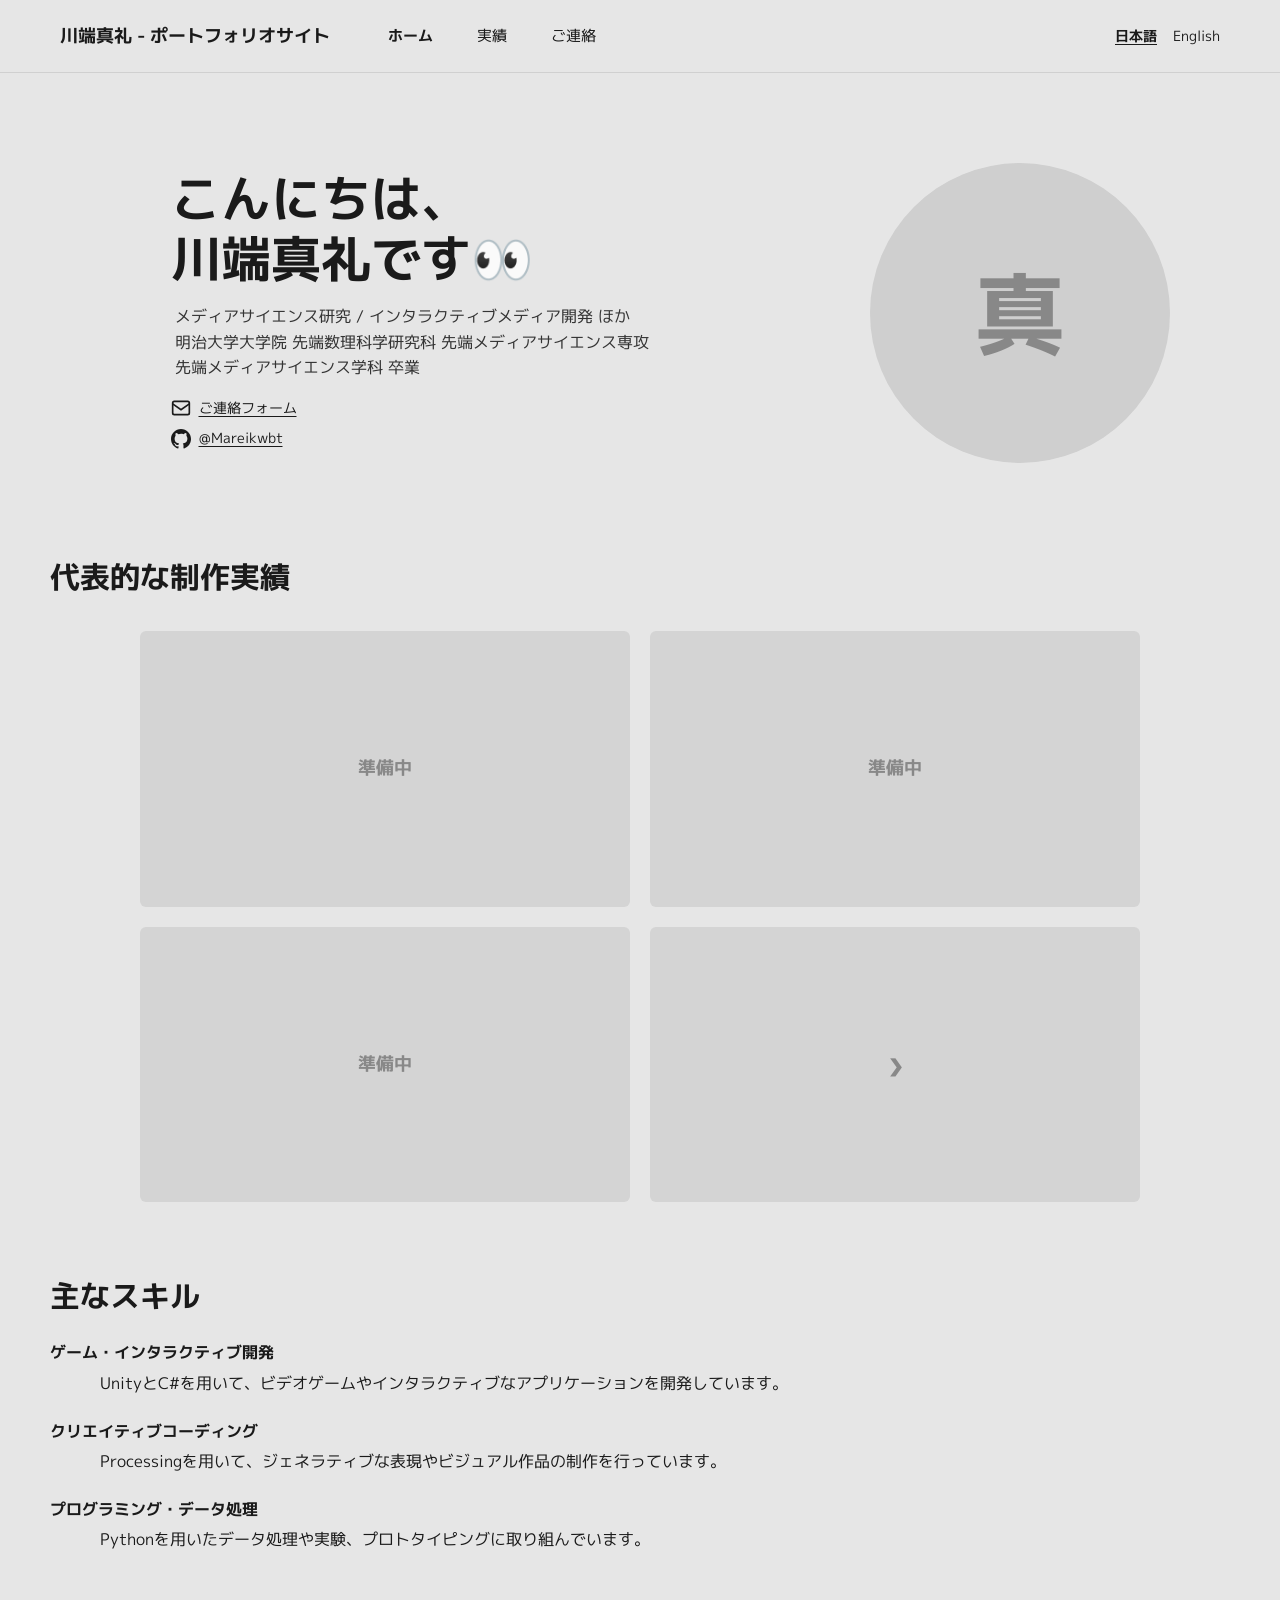
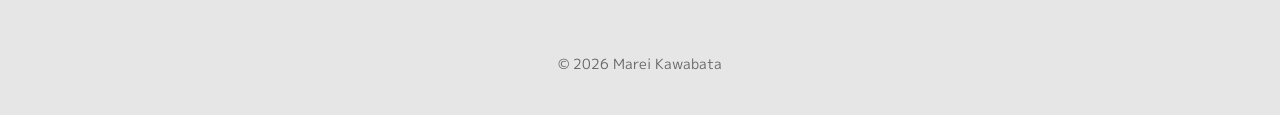
<file: index.html>
<!DOCTYPE html>
<html lang="ja">
<head>
  <meta charset="UTF-8" />
  <meta name="viewport" content="width=device-width, initial-scale=1.0" />
  <title>川端真礼 - ポートフォリオサイト</title>
  <meta name="description" content="川端真礼のポートフォリオサイト。メディアサイエンス研究、インタラクティブメディア開発などのスキルや実績を紹介しています。" />
  <link rel="preconnect" href="https://fonts.googleapis.com" />
  <link rel="preconnect" href="https://fonts.gstatic.com" crossorigin />
  <link href="https://fonts.googleapis.com/css2?family=M+PLUS+1p:wght@300;700&display=swap" rel="stylesheet" />
  <link rel="stylesheet" href="style.css" />
</head>
<body>

  <header>
    <a href="index.html" class="site-title">川端真礼 - ポートフォリオサイト</a>
    <nav class="nav-menu">
      <a href="index.html" class="active">ホーム</a>
      <a href="works.html">実績</a>
      <a href="contact.html">ご連絡</a>
    </nav>
    <div class="lang-switcher">
      <a href="index.html" class="current">日本語</a>
      <a href="index_en.html">English</a>
    </div>
  </header>

  <main>

    <!-- ===== Intro ===== -->
    <section class="intro">
      <div>
        <h1>こんにちは、<br>川端真礼です👀</h1>
        <p class="role">
          メディアサイエンス研究 / インタラクティブメディア開発 ほか<br>
          明治大学大学院 先端数理科学研究科 先端メディアサイエンス専攻<br>
          先端メディアサイエンス学科 卒業
        </p>
        <div class="contacts">
          <p>
            <svg class="text_img" viewBox="0 0 24 24" fill="none" stroke="currentColor" stroke-width="2"><rect x="2" y="4" width="20" height="16" rx="2"/><path d="m2 7 10 7 10-7"/></svg>
            <a href="contact.html" class="underline">ご連絡フォーム</a>
          </p>
          <p>
            <svg class="text_img" viewBox="0 0 24 24" fill="currentColor"><path d="M12 0C5.37 0 0 5.37 0 12c0 5.3 3.438 9.8 8.205 11.385.6.113.82-.258.82-.577 0-.285-.01-1.04-.015-2.04-3.338.724-4.042-1.61-4.042-1.61-.546-1.385-1.335-1.755-1.335-1.755-1.087-.744.084-.729.084-.729 1.205.084 1.838 1.236 1.838 1.236 1.07 1.835 2.809 1.305 3.495.998.108-.776.417-1.305.76-1.605-2.665-.3-5.466-1.332-5.466-5.93 0-1.31.465-2.38 1.235-3.22-.135-.303-.54-1.523.105-3.176 0 0 1.005-.322 3.3 1.23A11.52 11.52 0 0 1 12 5.803c1.02.005 2.047.138 3.006.404 2.291-1.552 3.297-1.23 3.297-1.23.645 1.653.24 2.873.12 3.176.765.84 1.23 1.91 1.23 3.22 0 4.61-2.805 5.625-5.475 5.92.42.36.81 1.096.81 2.22 0 1.606-.015 2.896-.015 3.286 0 .315.21.69.825.57C20.565 21.795 24 17.295 24 12c0-6.63-5.37-12-12-12z"/></svg>
            <a href="https://github.com/Mareikwbt" target="_blank" rel="noopener noreferrer" class="underline">@Mareikwbt</a>
          </p>
        </div>
      </div>
      <div class="image">真</div>
    </section>

    <!-- ===== Works ===== -->
    <section id="works">
      <h2>代表的な制作実績</h2>
      <div class="works-grid">
        <ul>
          <li><a href="works.html"><div class="works-tile">準備中</div></a></li>
          <li><a href="works.html"><div class="works-tile">準備中</div></a></li>
          <li><a href="works.html"><div class="works-tile">準備中</div></a></li>
          <li><a href="works.html"><div class="works-tile arrow">›</div></a></li>
        </ul>
      </div>
    </section>

    <!-- ===== Skills ===== -->
    <section id="skills">
      <h2>主なスキル</h2>
      <div class="skillList">
        <ul>
          <li><strong>ゲーム・インタラクティブ開発</strong></li>
          <span class="indent related">
            UnityとC#を用いて、ビデオゲームやインタラクティブなアプリケーションを開発しています。
          </span>

          <li><strong>クリエイティブコーディング</strong></li>
          <span class="indent related">
            Processingを用いて、ジェネラティブな表現やビジュアル作品の制作を行っています。
          </span>

          <li><strong>プログラミング・データ処理</strong></li>
          <span class="indent related">
            Pythonを用いたデータ処理や実験、プロトタイピングに取り組んでいます。
          </span>
        </ul>
      </div>
    </section>

  </main>

  <footer>
    &copy; 2026 Marei Kawabata
  </footer>

</body>
</html>
</file>
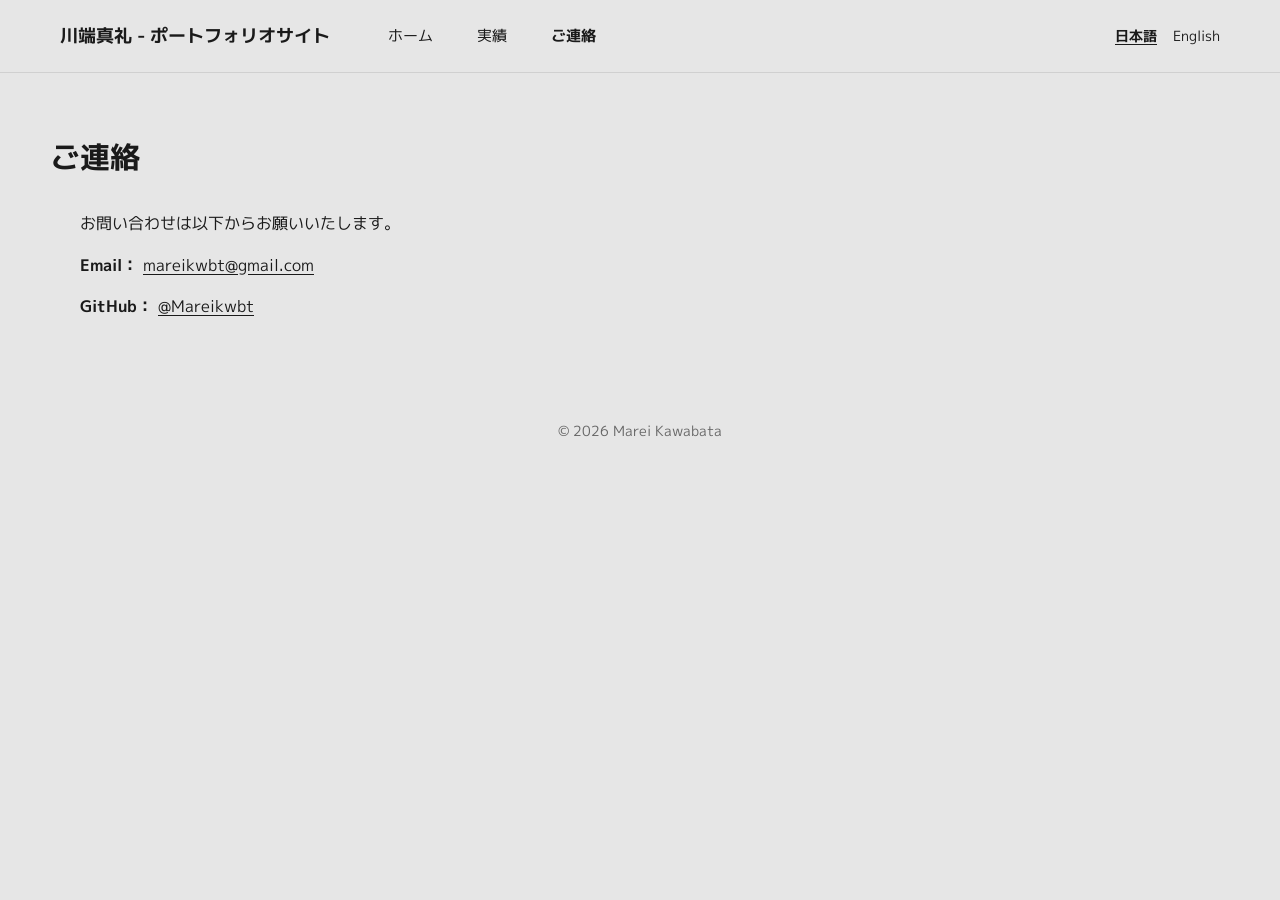
<file: contact.html>
<!DOCTYPE html>
<html lang="ja">
<head>
  <meta charset="UTF-8" />
  <meta name="viewport" content="width=device-width, initial-scale=1.0" />
  <title>ご連絡 | 川端真礼 - ポートフォリオサイト</title>
  <meta name="description" content="川端真礼への連絡先。" />
  <link rel="preconnect" href="https://fonts.googleapis.com" />
  <link rel="preconnect" href="https://fonts.gstatic.com" crossorigin />
  <link href="https://fonts.googleapis.com/css2?family=M+PLUS+1p:wght@300;700&display=swap" rel="stylesheet" />
  <link rel="stylesheet" href="style.css" />
</head>
<body>

  <header>
    <a href="index.html" class="site-title">川端真礼 - ポートフォリオサイト</a>
    <nav class="nav-menu">
      <a href="index.html">ホーム</a>
      <a href="works.html">実績</a>
      <a href="contact.html" class="active">ご連絡</a>
    </nav>
    <div class="lang-switcher">
      <a href="contact.html" class="current">日本語</a>
      <a href="contact_en.html">English</a>
    </div>
  </header>

  <main>
    <h2>ご連絡</h2>
    <div class="contact-body">
      <p>お問い合わせは以下からお願いいたします。</p>
      <p>
        <strong>Email：</strong>
        <a href="mailto:mareikwbt@gmail.com" class="underline">mareikwbt@gmail.com</a>
      </p>
      <p>
        <strong>GitHub：</strong>
        <a href="https://github.com/Mareikwbt" target="_blank" rel="noopener noreferrer" class="underline">@Mareikwbt</a>
      </p>
    </div>
  </main>

  <footer>
    &copy; 2026 Marei Kawabata
  </footer>

</body>
</html>
</file>
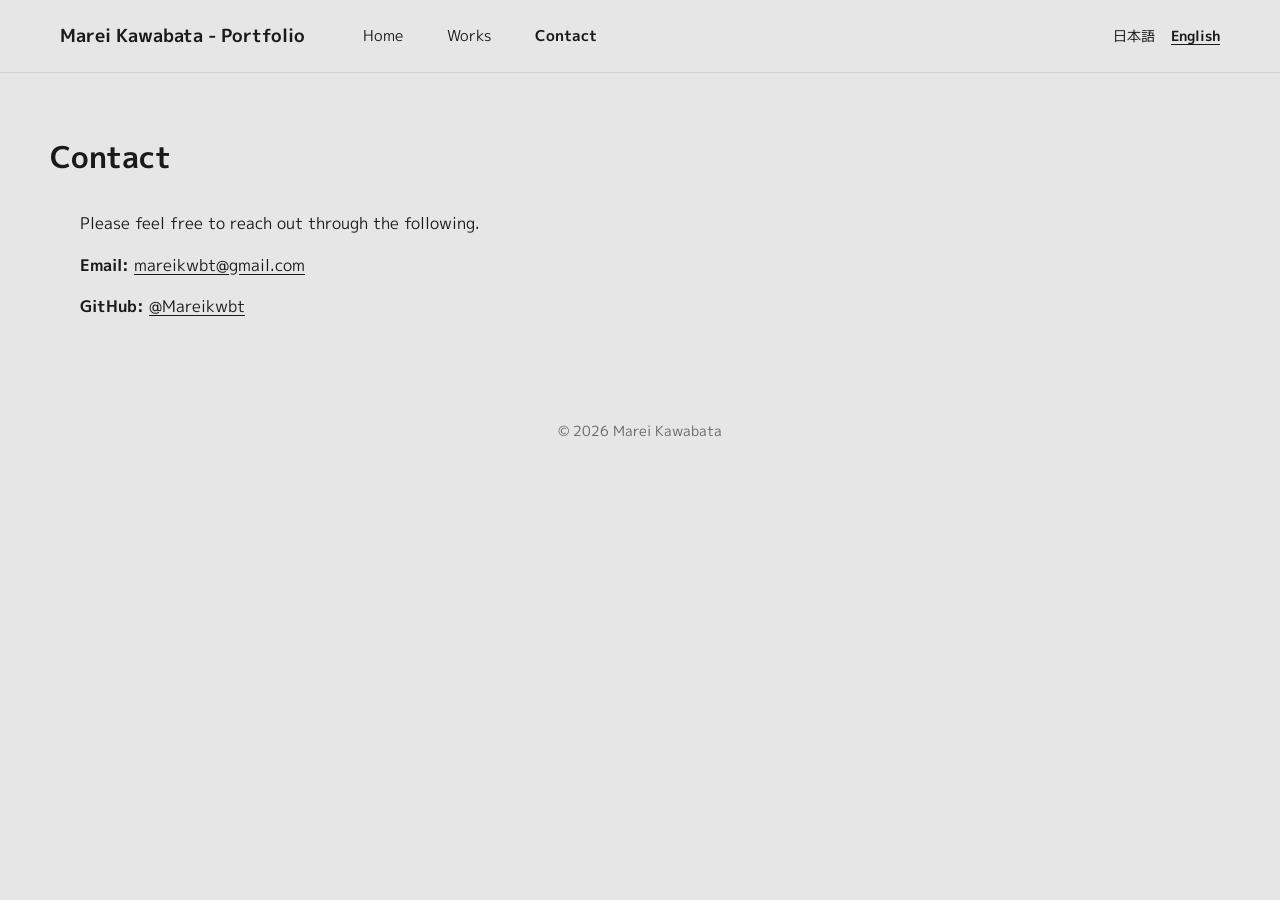
<file: contact_en.html>
<!DOCTYPE html>
<html lang="en">
<head>
  <meta charset="UTF-8" />
  <meta name="viewport" content="width=device-width, initial-scale=1.0" />
  <title>Contact | Marei Kawabata - Portfolio</title>
  <meta name="description" content="Contact Marei Kawabata." />
  <link rel="preconnect" href="https://fonts.googleapis.com" />
  <link rel="preconnect" href="https://fonts.gstatic.com" crossorigin />
  <link href="https://fonts.googleapis.com/css2?family=M+PLUS+1p:wght@300;700&display=swap" rel="stylesheet" />
  <link rel="stylesheet" href="style.css" />
</head>
<body>

  <header>
    <a href="index_en.html" class="site-title">Marei Kawabata - Portfolio</a>
    <nav class="nav-menu">
      <a href="index_en.html">Home</a>
      <a href="works_en.html">Works</a>
      <a href="contact_en.html" class="active">Contact</a>
    </nav>
    <div class="lang-switcher">
      <a href="contact.html">日本語</a>
      <a href="contact_en.html" class="current">English</a>
    </div>
  </header>

  <main>
    <h2>Contact</h2>
    <div class="contact-body">
      <p>Please feel free to reach out through the following.</p>
      <p>
        <strong>Email: </strong>
        <a href="mailto:mareikwbt@gmail.com" class="underline">mareikwbt@gmail.com</a>
      </p>
      <p>
        <strong>GitHub: </strong>
        <a href="https://github.com/Mareikwbt" target="_blank" rel="noopener noreferrer" class="underline">@Mareikwbt</a>
      </p>
    </div>
  </main>

  <footer>
    &copy; 2026 Marei Kawabata
  </footer>

</body>
</html>
</file>
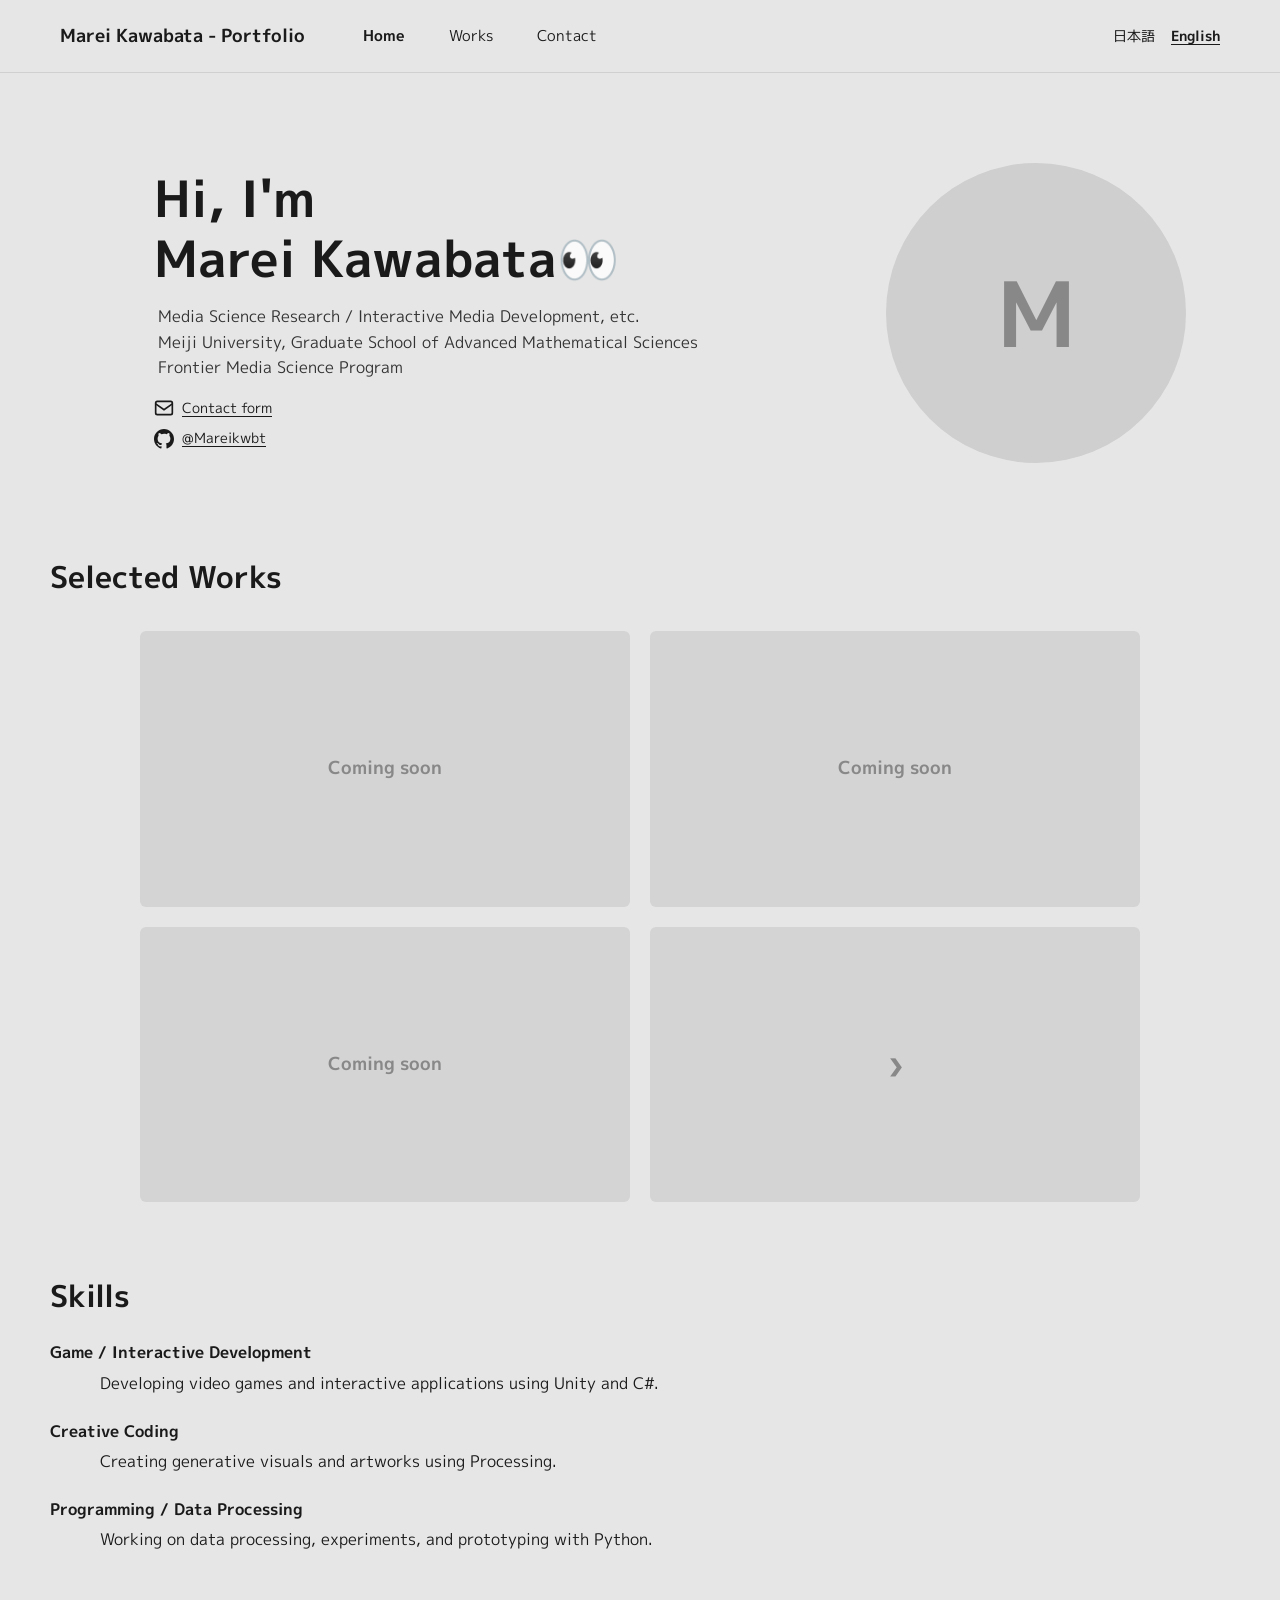
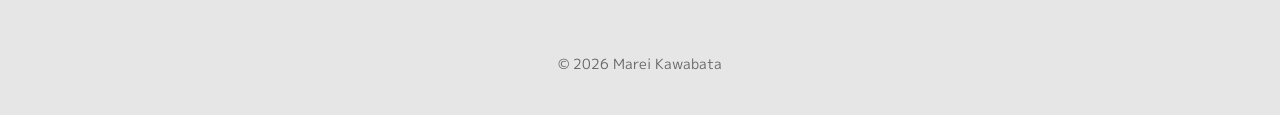
<file: index_en.html>
<!DOCTYPE html>
<html lang="en">
<head>
  <meta charset="UTF-8" />
  <meta name="viewport" content="width=device-width, initial-scale=1.0" />
  <title>Marei Kawabata - Portfolio</title>
  <meta name="description" content="Portfolio of Marei Kawabata. Media science research and interactive media development." />
  <link rel="preconnect" href="https://fonts.googleapis.com" />
  <link rel="preconnect" href="https://fonts.gstatic.com" crossorigin />
  <link href="https://fonts.googleapis.com/css2?family=M+PLUS+1p:wght@300;700&display=swap" rel="stylesheet" />
  <link rel="stylesheet" href="style.css" />
</head>
<body>

  <header>
    <a href="index_en.html" class="site-title">Marei Kawabata - Portfolio</a>
    <nav class="nav-menu">
      <a href="index_en.html" class="active">Home</a>
      <a href="works_en.html">Works</a>
      <a href="contact_en.html">Contact</a>
    </nav>
    <div class="lang-switcher">
      <a href="index.html">日本語</a>
      <a href="index_en.html" class="current">English</a>
    </div>
  </header>

  <main>

    <!-- ===== Intro ===== -->
    <section class="intro">
      <div>
        <h1>Hi, I'm<br>Marei Kawabata👀</h1>
        <p class="role">
          Media Science Research / Interactive Media Development, etc.<br>
          Meiji University, Graduate School of Advanced Mathematical Sciences<br>
          Frontier Media Science Program
        </p>
        <div class="contacts">
          <p>
            <svg class="text_img" viewBox="0 0 24 24" fill="none" stroke="currentColor" stroke-width="2"><rect x="2" y="4" width="20" height="16" rx="2"/><path d="m2 7 10 7 10-7"/></svg>
            <a href="contact_en.html" class="underline">Contact form</a>
          </p>
          <p>
            <svg class="text_img" viewBox="0 0 24 24" fill="currentColor"><path d="M12 0C5.37 0 0 5.37 0 12c0 5.3 3.438 9.8 8.205 11.385.6.113.82-.258.82-.577 0-.285-.01-1.04-.015-2.04-3.338.724-4.042-1.61-4.042-1.61-.546-1.385-1.335-1.755-1.335-1.755-1.087-.744.084-.729.084-.729 1.205.084 1.838 1.236 1.838 1.236 1.07 1.835 2.809 1.305 3.495.998.108-.776.417-1.305.76-1.605-2.665-.3-5.466-1.332-5.466-5.93 0-1.31.465-2.38 1.235-3.22-.135-.303-.54-1.523.105-3.176 0 0 1.005-.322 3.3 1.23A11.52 11.52 0 0 1 12 5.803c1.02.005 2.047.138 3.006.404 2.291-1.552 3.297-1.23 3.297-1.23.645 1.653.24 2.873.12 3.176.765.84 1.23 1.91 1.23 3.22 0 4.61-2.805 5.625-5.475 5.92.42.36.81 1.096.81 2.22 0 1.606-.015 2.896-.015 3.286 0 .315.21.69.825.57C20.565 21.795 24 17.295 24 12c0-6.63-5.37-12-12-12z"/></svg>
            <a href="https://github.com/Mareikwbt" target="_blank" rel="noopener noreferrer" class="underline">@Mareikwbt</a>
          </p>
        </div>
      </div>
      <div class="image">M</div>
    </section>

    <!-- ===== Works ===== -->
    <section id="works">
      <h2>Selected Works</h2>
      <div class="works-grid">
        <ul>
          <li><a href="works_en.html"><div class="works-tile">Coming soon</div></a></li>
          <li><a href="works_en.html"><div class="works-tile">Coming soon</div></a></li>
          <li><a href="works_en.html"><div class="works-tile">Coming soon</div></a></li>
          <li><a href="works_en.html"><div class="works-tile arrow">›</div></a></li>
        </ul>
      </div>
    </section>

    <!-- ===== Skills ===== -->
    <section id="skills">
      <h2>Skills</h2>
      <div class="skillList">
        <ul>
          <li><strong>Game / Interactive Development</strong></li>
          <span class="indent related">
            Developing video games and interactive applications using Unity and C#.
          </span>

          <li><strong>Creative Coding</strong></li>
          <span class="indent related">
            Creating generative visuals and artworks using Processing.
          </span>

          <li><strong>Programming / Data Processing</strong></li>
          <span class="indent related">
            Working on data processing, experiments, and prototyping with Python.
          </span>
        </ul>
      </div>
    </section>

  </main>

  <footer>
    &copy; 2026 Marei Kawabata
  </footer>

</body>
</html>
</file>
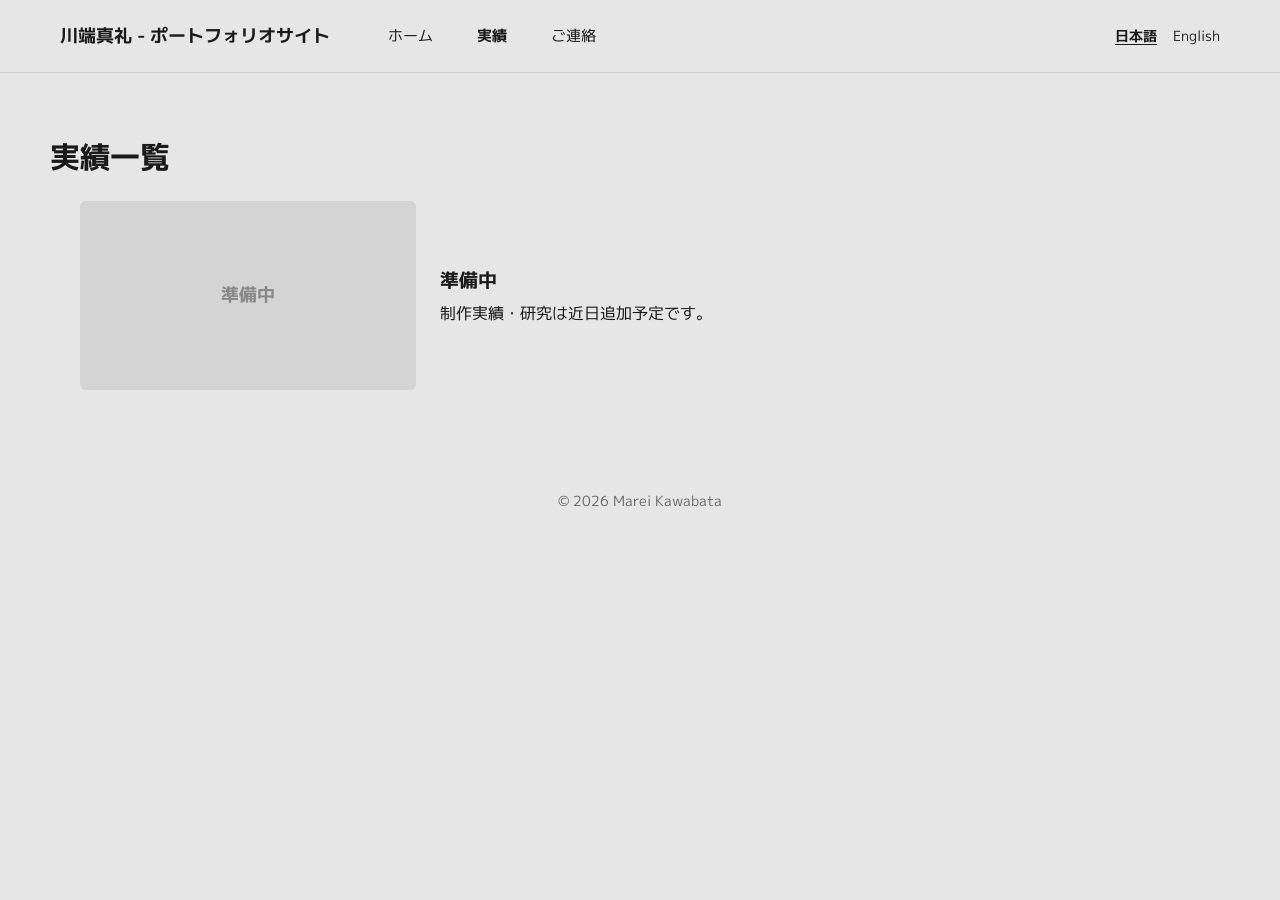
<file: works.html>
<!DOCTYPE html>
<html lang="ja">
<head>
  <meta charset="UTF-8" />
  <meta name="viewport" content="width=device-width, initial-scale=1.0" />
  <title>実績 | 川端真礼 - ポートフォリオサイト</title>
  <meta name="description" content="川端真礼の制作実績・研究の一覧。" />
  <link rel="preconnect" href="https://fonts.googleapis.com" />
  <link rel="preconnect" href="https://fonts.gstatic.com" crossorigin />
  <link href="https://fonts.googleapis.com/css2?family=M+PLUS+1p:wght@300;700&display=swap" rel="stylesheet" />
  <link rel="stylesheet" href="style.css" />
</head>
<body>

  <header>
    <a href="index.html" class="site-title">川端真礼 - ポートフォリオサイト</a>
    <nav class="nav-menu">
      <a href="index.html">ホーム</a>
      <a href="works.html" class="active">実績</a>
      <a href="contact.html">ご連絡</a>
    </nav>
    <div class="lang-switcher">
      <a href="works.html" class="current">日本語</a>
      <a href="works_en.html">English</a>
    </div>
  </header>

  <main>
    <h2>実績一覧</h2>

    <div id="works-list">
      <a class="work-item" href="#">
        <div class="work-image"><div class="works-tile">準備中</div></div>
        <div class="work-info">
          <p class="work-title">準備中</p>
          <p>制作実績・研究は近日追加予定です。</p>
        </div>
      </a>
    </div>
  </main>

  <footer>
    &copy; 2026 Marei Kawabata
  </footer>

</body>
</html>
</file>
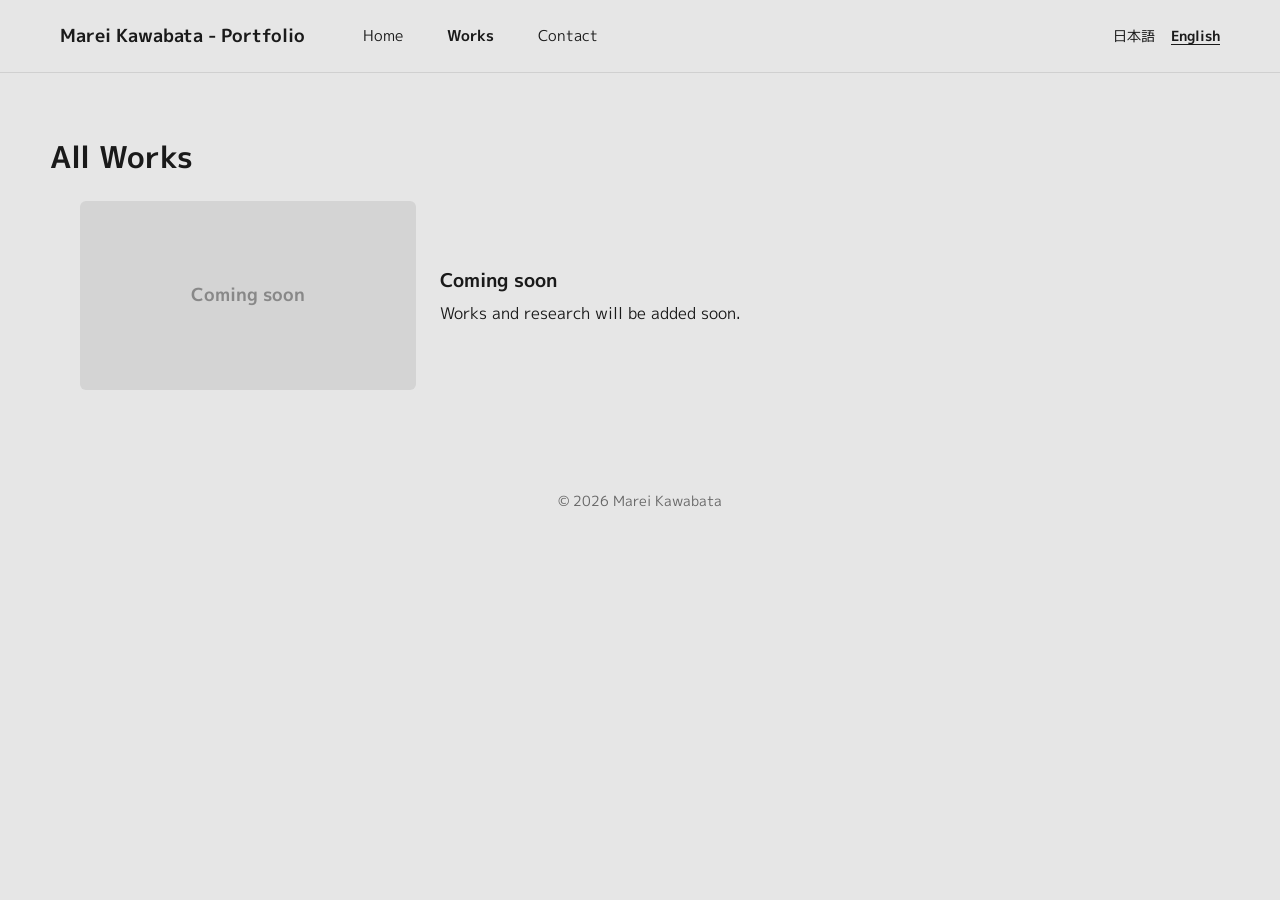
<file: works_en.html>
<!DOCTYPE html>
<html lang="en">
<head>
  <meta charset="UTF-8" />
  <meta name="viewport" content="width=device-width, initial-scale=1.0" />
  <title>Works | Marei Kawabata - Portfolio</title>
  <meta name="description" content="Works and research of Marei Kawabata." />
  <link rel="preconnect" href="https://fonts.googleapis.com" />
  <link rel="preconnect" href="https://fonts.gstatic.com" crossorigin />
  <link href="https://fonts.googleapis.com/css2?family=M+PLUS+1p:wght@300;700&display=swap" rel="stylesheet" />
  <link rel="stylesheet" href="style.css" />
</head>
<body>

  <header>
    <a href="index_en.html" class="site-title">Marei Kawabata - Portfolio</a>
    <nav class="nav-menu">
      <a href="index_en.html">Home</a>
      <a href="works_en.html" class="active">Works</a>
      <a href="contact_en.html">Contact</a>
    </nav>
    <div class="lang-switcher">
      <a href="works.html">日本語</a>
      <a href="works_en.html" class="current">English</a>
    </div>
  </header>

  <main>
    <h2>All Works</h2>

    <div id="works-list">
      <a class="work-item" href="#">
        <div class="work-image"><div class="works-tile">Coming soon</div></div>
        <div class="work-info">
          <p class="work-title">Coming soon</p>
          <p>Works and research will be added soon.</p>
        </div>
      </a>
    </div>
  </main>

  <footer>
    &copy; 2026 Marei Kawabata
  </footer>

</body>
</html>
</file>
<file: style.css>
/* ===== Reset ===== */
* {
  margin: 0;
  padding: 0;
  box-sizing: border-box;
}

body {
  font-family: 'M PLUS 1p', sans-serif;
  font-size: 16px;
  line-height: 1.6;
  color: #1a1a1a;
  background-color: #e6e6e6;
}

a {
  color: inherit;
  text-decoration: none;
}

.underline {
  text-decoration: underline;
  text-underline-offset: 3px;
}
.underline:hover {
  opacity: 0.6;
}

/* ===== Header ===== */
header {
  display: flex;
  align-items: center;
  padding: 1rem 60px;
  background-color: #e6e6e6;
  border-bottom: 1px solid #d0d0d0;
}

.site-title {
  font-size: 18px;
  font-weight: 700;
  white-space: nowrap;
}

.nav-menu {
  display: flex;
  margin-left: 40px;
  gap: 8px;
}

.nav-menu a {
  padding: 8px 18px;
  font-size: 15px;
  border-radius: 4px;
  transition: background-color 0.15s;
}
.nav-menu a:hover {
  background-color: #d8d8d8;
}
.nav-menu a.active {
  font-weight: 700;
}

.lang-switcher {
  margin-left: auto;
  display: flex;
  gap: 16px;
}
.lang-switcher a {
  font-size: 14px;
}
.lang-switcher a.current {
  font-weight: 700;
  text-decoration: underline;
  text-underline-offset: 3px;
}

/* ===== Main ===== */
main {
  max-width: 1400px;
  margin: 0 auto;
  padding: 0 20px;
}

/* ===== Intro ===== */
.intro {
  margin: 90px 0;
  margin-left: 60px;
  display: flex;
  align-items: center;
  justify-content: space-around;
}

.intro h1 {
  font-size: 50px;
  line-height: 1.2;
  margin-bottom: 16px;
}

.intro .role {
  margin-left: 4px;
  font-size: 16px;
  color: #333;
}

.contacts {
  margin-top: 16px;
}
.contacts p {
  display: flex;
  align-items: center;
  margin-bottom: 8px;
  font-size: 14px;
  width: fit-content;
}
.text_img {
  width: 20px;
  height: 20px;
  flex-shrink: 0;
  margin-right: 8px;
}

.intro .image {
  width: 300px;
  height: 300px;
  margin-left: 40px;
  flex-shrink: 0;
  border-radius: 50%;
  background: #cfcfcf;
  display: flex;
  align-items: center;
  justify-content: center;
  font-size: 90px;
  font-weight: 700;
  color: #888;
}

/* ===== Headings ===== */
h2 {
  margin-top: 60px;
  margin-bottom: 20px;
  margin-left: 30px;
  font-size: 30px;
}

/* ===== Works grid ===== */
.works-grid {
  max-width: 1000px;
  margin: 0 auto;
}
.works-grid ul {
  display: flex;
  flex-wrap: wrap;
  list-style: none;
  justify-content: center;
  margin: 0 -10px;
}
.works-grid li {
  width: calc(50% - 20px);
  margin: 10px;
}
.works-grid li a {
  display: block;
}
.works-tile {
  width: 100%;
  aspect-ratio: 16 / 9;
  background: #d4d4d4;
  border-radius: 6px;
  display: flex;
  align-items: center;
  justify-content: center;
  color: #888;
  font-size: 18px;
  font-weight: 700;
  transition: opacity 0.15s;
}
.works-grid li a:hover .works-tile {
  opacity: 0.8;
}
.works-tile.arrow {
  font-size: 40px;
}

/* ===== Skill list ===== */
.skillList {
  margin-left: 30px;
}
.skillList ul {
  list-style: none;
}
.skillList li {
  margin-bottom: 0.3em;
}
.indent {
  margin-left: 50px;
  display: block;
}
.indent.related {
  margin-bottom: 1.4em;
}

.note {
  color: #777;
  font-style: italic;
}

/* ===== Works list page ===== */
.work-item {
  display: flex;
  align-items: center;
  margin: 0 60px 30px;
}
.work-image {
  flex-basis: 30%;
  min-width: 180px;
  margin-right: 24px;
}
.work-image .works-tile {
  aspect-ratio: 16 / 9;
}
.work-info {
  flex-basis: 65%;
}
.work-title {
  font-size: 1.2em;
  font-weight: 700;
  margin-bottom: 5px;
}

/* ===== Contact page ===== */
.contact-body {
  margin-left: 60px;
  margin-top: 30px;
}
.contact-body p {
  margin-bottom: 16px;
}

/* ===== Footer ===== */
footer {
  color: #666;
  padding: 20px;
  font-size: 14px;
  text-align: center;
  margin-top: 80px;
  margin-bottom: 20px;
}

/* ===== Responsive ===== */
@media screen and (max-width: 1000px) {
  header {
    flex-wrap: wrap;
    justify-content: center;
    padding: 1rem 20px;
  }
  .nav-menu { margin-left: 0; margin-top: 10px; }
  .lang-switcher { margin-left: 20px; }
}

@media screen and (max-width: 768px) {
  .intro {
    margin: 50px 0;
    flex-direction: column;
    align-items: center;
    text-align: center;
  }
  .intro h1 { font-size: 34px; }
  .intro .image { margin: 30px 0 0; width: 200px; height: 200px; font-size: 60px; }
  .contacts { display: flex; flex-direction: column; align-items: center; }
  .contacts p { justify-content: center; }
  h2 { font-size: 24px; margin-left: 15px; }
  .skillList { margin-left: 15px; }
  .indent { margin-left: 25px; }
  .works-grid li { width: calc(100% - 20px); }
  .work-item { flex-direction: column; margin: 0 15px 30px; }
  .work-image { width: 100%; margin: 0 0 15px; }
  .contact-body { margin-left: 15px; }
}
</file>
